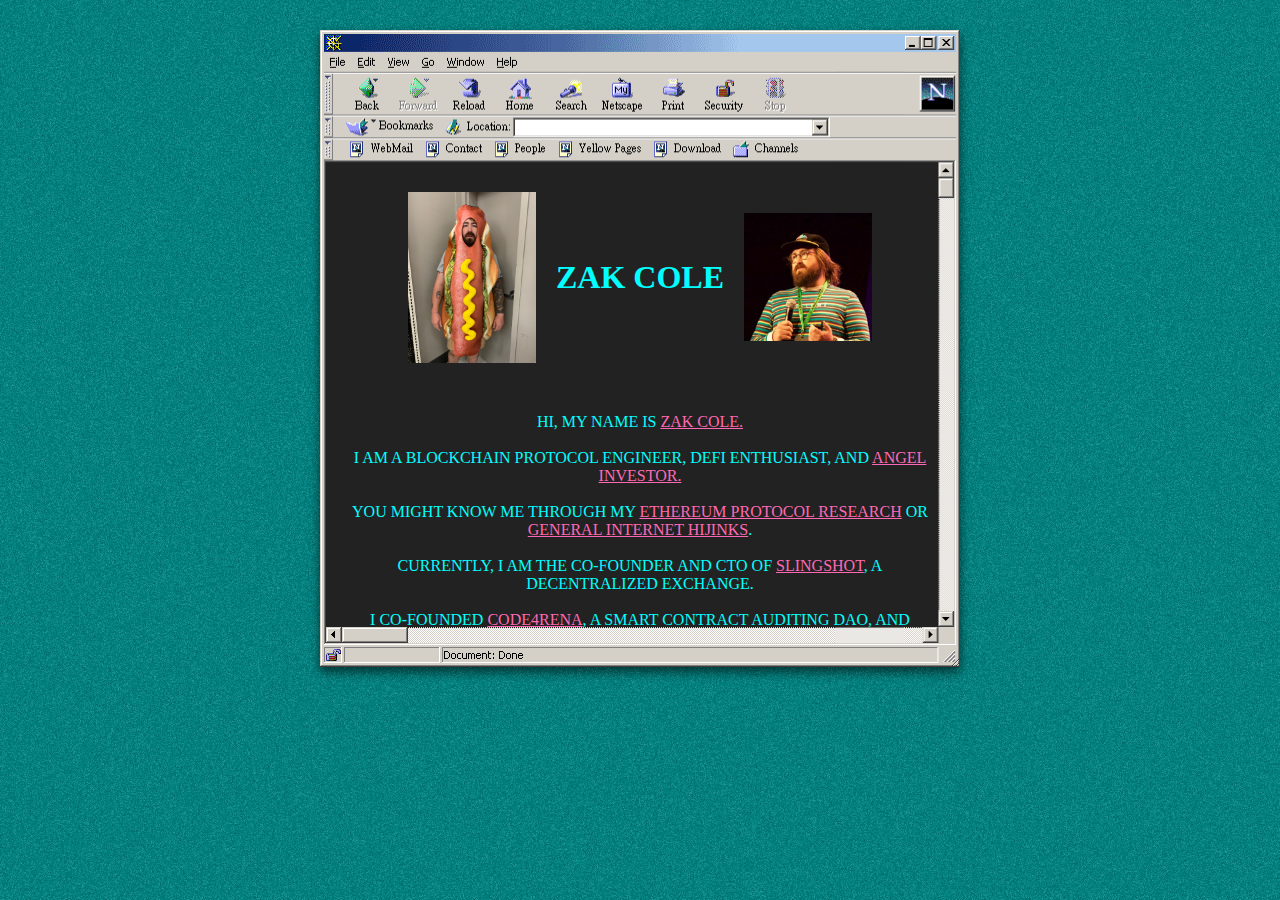
<file: index.html>
<!DOCTYPE html>
<html>

<head>
    <!-- Global site tag (gtag.js) - Google Analytics -->
    <script async src="https://www.googletagmanager.com/gtag/js?id=G-0EN2LHJ42X"></script>
    <script>
        window.dataLayer = window.dataLayer || [];

        function gtag() {
            dataLayer.push(arguments);
        }
        gtag('js', new Date());
        gtag('config', 'G-0EN2LHJ42X');
    </script>

    <meta charset="utf-8">
    <title>Yeah</title>

    <link rel="stylesheet" href="styles.css">
    <link rel="shortcut icon" type="image/jpg" href="favicon.png" />
    <meta charset="utf-8" />
    <meta name="viewport" content="width=device-width, initial-scale=1.0">

</head>

<div class="container browser-frame center">
    <div id="window"></div>
    <main class="content">
        <div class="the-internet">
            <img src="me-as-fun-hotdog.jpeg" alt="fun!">
            <h1>Zak Cole</h1>
            <img src="me-as-professional.jpg" alt="fun!">
        </div>
        <p>
            Hi, my name is <a target="_blank" href="https://scfab.github.io/2019/cole.html">Zak Cole.</a><br>
            <br> I am a blockchain protocol engineer, DeFi enthusiast, and <a target="_blank" href="/portfolio.html">angel investor.</a><br>
            <br> You might know me through my <a target="_blank" href="https://scholar.google.com/citations?user=GUDdAy8AAAAJ&hl=en&oi=ao">Ethereum protocol research</a> or
            <a target="_blank" href="https://thenextweb.com/hardfork/2019/04/11/chrome-browser-cryptocurrency-blockchain-governance-assplay/">general Internet hijinks</a>.
            <br>
            <br>Currently, I am the co-founder and CTO of <a target="_blank" href="https://slingshot.finance">Slingshot</a>, a decentralized exchange.<br>
            <br>I co-founded <a target="_blank" href="https://code4rena.com/">Code4rena</a>, a smart contract auditing DAO, and contribute to <a target="_blank" href="https://canto.io/">Canto</a>, a DeFi specific blockchain ecosystem.<br>
            <br>Previously, I founded a company called <a target="_blank" href="https://eng.ambcrypto.com/ethereum-is-money-asserts-whiteblocks-zak-cole/">Whiteblock</a>, which specialized in blockchain protocol testing, research, and development.<br>
            <br>I also worked at Google and founded the Testing Working Group at the <a target="_blank" href="https://cointelegraph.com/news/eea-partners-with-whiteblock-to-offer-new-testnet-with-controlled-environment">Ethereum Enterprise Alliance.</a><br>
            <br>I serve as advisor to several blockchain related companies, like <a target="_blank" href="https://cryptex.finance/">Cryptex</a>, <a target="_blank" href="https://defipulse.com">DeFi Pulse</a> and the <a target="_blank" href="https://syscoin.org/">Syscoin Foundation</a>.<br>
            <br>
            <br> If you don't know me, then get to know me by exploring the links in the table below.
        </p>
        <table>
            <tr>
                <td>Twitter:</td>
                <td><a target="_blank" href="https://twitter.com/0xzak">@0xzak</a></td>
            </tr>
            <tr>
                <td>Email:</td>
                <td><a href="mailto:zcole@linux.com.com">zcole@linux.com</a></td>
            </tr>
            <tr>
                <td>ENS Address:</td>
                <td>zakcole.eth</td>
            </tr>
            <tr>
                <td>GitHub:</td>
                <td><a target="_blank" href="https://github.com/zscole">@zscole</a></td>
            </tr>
            <tr>
                <td>Medium:</td>
                <td><a target="_blank" href="https://medium.com/@zscole">@zscole</a></td>
            </tr>


        </table>

        <br> If you already know me and would like to reference or review some news articles that feature my opinions or work, the table below contains links to some relevant media.<br>
        <table>
            <tr>

                <td><a target="_blank" href="https://www.youtube.com/watch?v=vba3Fdx1960&ab_channel=BanklessShows">Bankless: What's going on with Canto?
                </a></td>

            </tr>
            <tr>

                <tr>

                    <td><a target="_blank" href="https://thenextweb.com/news/eos-blockchain-benchmark">Research: EOS is not a blockchain, it’s a glorified cloud computing service
                </a></td>
                </tr>
                <tr>
                    <td><a href="https://www.coindesk.com/tech/2021/09/17/3m-was-stolen-but-the-real-steal-is-these-kia-sedonas-say-anonymous-developers/">$3M Was Stolen, but the Real Steal Is These Kia Sedonas, Say Anonymous Developers
                </a></td>
                </tr>
                <tr>
                    <td><a target="_blank" href="https://blockworks.co/news/what-it-takes-to-halt-a-decentralized-blockchain-like-binance">What It Takes to Halt a ‘Decentralized’ Blockchain Like Binance

                </a></td>
                </tr>
                <tr>
                    <td><a target="_blank" href="https://decrypt.co/105173/like-an-esport-how-opensea-secured-its-code-with-code4renas-audit-contest">‘Like an Esport’: How OpenSea Secured Its Code With Code4rena’s Audit Contest
                </a></td>
                </tr>


        </table>
        <p>
        </p>
    </main>

</div>

</html>
</file>
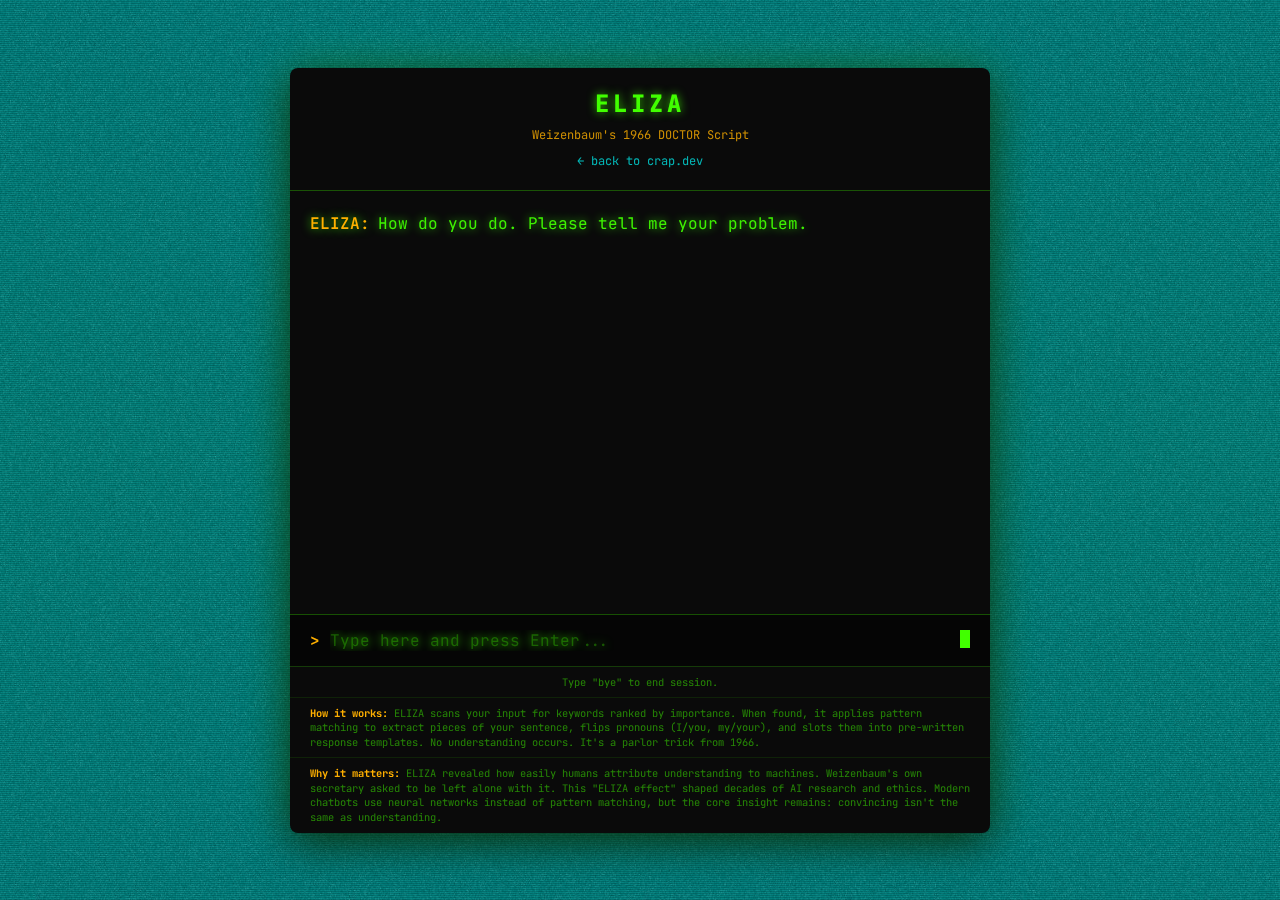
<file: eliza.html>
<!DOCTYPE html>
<html lang="en">
<head>
    <meta charset="utf-8">
    <title>ELIZA - Weizenbaum's 1966 Chatbot</title>
    <meta name="description" content="ELIZA: The original 1966 chatbot by Joseph Weizenbaum. A recreation of the DOCTOR script that simulates Rogerian psychotherapy.">
    <meta name="viewport" content="width=device-width, initial-scale=1.0">
    <meta name="robots" content="index, follow">

    <link rel="preconnect" href="https://fonts.googleapis.com">
    <link rel="preconnect" href="https://fonts.gstatic.com" crossorigin>
    <link href="https://fonts.googleapis.com/css2?family=JetBrains+Mono:wght@400;600;800&display=swap" rel="stylesheet">
    <link rel="shortcut icon" type="image/jpg" href="favicon.png" />

    <style>
        :root {
            --phosphor-green: #41FF00;
            --phosphor-amber: #FFB000;
            --terminal-bg: #0a0a0a;
            --terminal-dim: #1a1a1a;
            --glow-intensity: 0 0 10px rgba(65, 255, 0, 0.8);
            --font-mono: 'JetBrains Mono', 'Courier New', monospace;
        }

        * {
            margin: 0;
            padding: 0;
            box-sizing: border-box;
        }

        html, body {
            width: 100%;
            height: 100%;
            overflow: hidden;
            font-family: var(--font-mono);
            background: #000;
            color: var(--phosphor-green);
        }

        body {
            background-image: url('background.jpeg');
            background-size: cover;
            background-position: center;
            display: flex;
            align-items: center;
            justify-content: center;
        }

        body::before {
            content: "";
            position: fixed;
            top: 0;
            left: 0;
            width: 100%;
            height: 100%;
            background: repeating-linear-gradient(
                0deg,
                rgba(0, 0, 0, 0.15),
                rgba(0, 0, 0, 0.15) 1px,
                transparent 1px,
                transparent 2px
            );
            pointer-events: none;
            z-index: 1;
        }

        .scan-line {
            position: fixed;
            top: 0;
            left: 0;
            width: 100%;
            height: 100%;
            background: linear-gradient(
                to bottom,
                transparent 0%,
                rgba(65, 255, 0, 0.03) 50%,
                transparent 100%
            );
            animation: scan 8s linear infinite;
            pointer-events: none;
            z-index: 2;
            opacity: 0.5;
        }

        @keyframes scan {
            0% { transform: translateY(-100%); }
            100% { transform: translateY(100%); }
        }

        .container {
            background: var(--terminal-bg);
            width: 700px;
            max-width: 95vw;
            height: 85vh;
            max-height: 800px;
            border-radius: 8px;
            display: flex;
            flex-direction: column;
            box-shadow:
                0 0 50px rgba(65, 255, 0, 0.2),
                0 10px 40px rgba(0, 0, 0, 0.8);
            z-index: 10;
            overflow: hidden;
        }

        .header {
            padding: 20px;
            border-bottom: 1px solid rgba(65, 255, 0, 0.3);
            text-align: center;
            flex-shrink: 0;
        }

        .title {
            font-size: 1.5rem;
            font-weight: 800;
            color: var(--phosphor-green);
            text-shadow: var(--glow-intensity);
            margin-bottom: 8px;
            letter-spacing: 4px;
        }

        .subtitle {
            font-size: 0.75rem;
            color: var(--phosphor-amber);
            opacity: 0.8;
        }

        .back-link {
            display: inline-block;
            margin-top: 10px;
            font-size: 0.75rem;
            color: #00ffff;
            text-decoration: none;
            opacity: 0.7;
            transition: opacity 0.2s;
        }

        .back-link:hover {
            opacity: 1;
            text-decoration: underline;
        }

        #chat-log {
            flex: 1;
            overflow-y: auto;
            padding: 20px;
            display: flex;
            flex-direction: column;
            gap: 12px;
            scrollbar-width: thin;
            scrollbar-color: var(--phosphor-green) var(--terminal-dim);
        }

        #chat-log::-webkit-scrollbar {
            width: 8px;
        }

        #chat-log::-webkit-scrollbar-track {
            background: var(--terminal-dim);
        }

        #chat-log::-webkit-scrollbar-thumb {
            background: var(--phosphor-green);
            border-radius: 4px;
        }

        .message {
            line-height: 1.6;
            text-shadow: var(--glow-intensity);
        }

        .message .label {
            font-weight: 600;
            margin-right: 8px;
        }

        .message.eliza .label {
            color: var(--phosphor-amber);
        }

        .message.user .label {
            color: var(--phosphor-green);
        }

        .message .content {
            color: var(--phosphor-green);
        }

        .message.eliza .content {
            opacity: 0.95;
        }

        #chat-form {
            display: flex;
            padding: 15px 20px;
            border-top: 1px solid rgba(65, 255, 0, 0.3);
            background: rgba(0, 0, 0, 0.5);
            flex-shrink: 0;
        }

        .prompt {
            color: var(--phosphor-amber);
            font-weight: 600;
            margin-right: 10px;
            flex-shrink: 0;
        }

        #chat-input {
            flex: 1;
            background: transparent;
            border: none;
            color: var(--phosphor-green);
            font-family: var(--font-mono);
            font-size: 1rem;
            outline: none;
            text-shadow: var(--glow-intensity);
        }

        #chat-input::placeholder {
            color: rgba(65, 255, 0, 0.3);
        }

        #chat-input:disabled {
            opacity: 0.5;
        }

        .cursor {
            display: inline-block;
            width: 10px;
            height: 18px;
            background: var(--phosphor-green);
            animation: blink 1s step-end infinite;
            vertical-align: text-bottom;
            margin-left: 2px;
            flex-shrink: 0;
        }

        @keyframes blink {
            0%, 50% { opacity: 1; }
            51%, 100% { opacity: 0; }
        }

        .info {
            padding: 8px 20px;
            border-top: 1px solid rgba(65, 255, 0, 0.2);
            font-size: 0.65rem;
            color: rgba(65, 255, 0, 0.5);
            text-align: center;
            flex-shrink: 0;
        }

        .algorithm {
            padding: 8px 20px;
            font-size: 0.65rem;
            color: rgba(65, 255, 0, 0.5);
            line-height: 1.4;
            border-top: 1px solid rgba(65, 255, 0, 0.1);
            flex-shrink: 0;
        }

        .algorithm strong {
            color: var(--phosphor-amber);
        }

        @media (max-width: 600px) {
            .container {
                width: 100%;
                height: 100vh;
                max-height: none;
                border-radius: 0;
            }

            .header {
                padding: 15px;
            }

            .title {
                font-size: 1.2rem;
                letter-spacing: 2px;
            }

            #chat-log {
                padding: 15px;
            }

            #chat-form {
                padding: 12px 15px;
            }

            .scan-line {
                display: none;
            }
        }

        @media (prefers-reduced-motion: reduce) {
            .scan-line {
                display: none;
            }

            .cursor {
                animation: none;
                opacity: 1;
            }
        }
    </style>
</head>
<body>
    <div class="scan-line"></div>

    <div class="container">
        <div class="header">
            <div class="title">ELIZA</div>
            <div class="subtitle">Weizenbaum's 1966 DOCTOR Script</div>
            <a href="/" class="back-link">&larr; back to crap.dev</a>
        </div>

        <div id="chat-log"></div>

        <form id="chat-form" autocomplete="off">
            <span class="prompt">&gt;</span>
            <input type="text" id="chat-input" placeholder="Type here and press Enter..." autofocus>
            <span class="cursor"></span>
        </form>

        <div class="info">
            Type "bye" to end session.
        </div>

        <div class="algorithm">
            <strong>How it works:</strong> ELIZA scans your input for keywords ranked by importance. When found, it applies pattern matching to extract pieces of your sentence, flips pronouns (I/you, my/your), and slots them into pre-written response templates. No understanding occurs. It's a parlor trick from 1966.
        </div>

        <div class="algorithm">
            <strong>Why it matters:</strong> ELIZA revealed how easily humans attribute understanding to machines. Weizenbaum's own secretary asked to be left alone with it. This "ELIZA effect" shaped decades of AI research and ethics. Modern chatbots use neural networks instead of pattern matching, but the core insight remains: convincing isn't the same as understanding.
        </div>
    </div>

    <script src="eliza.js"></script>
</body>
</html>
</file>
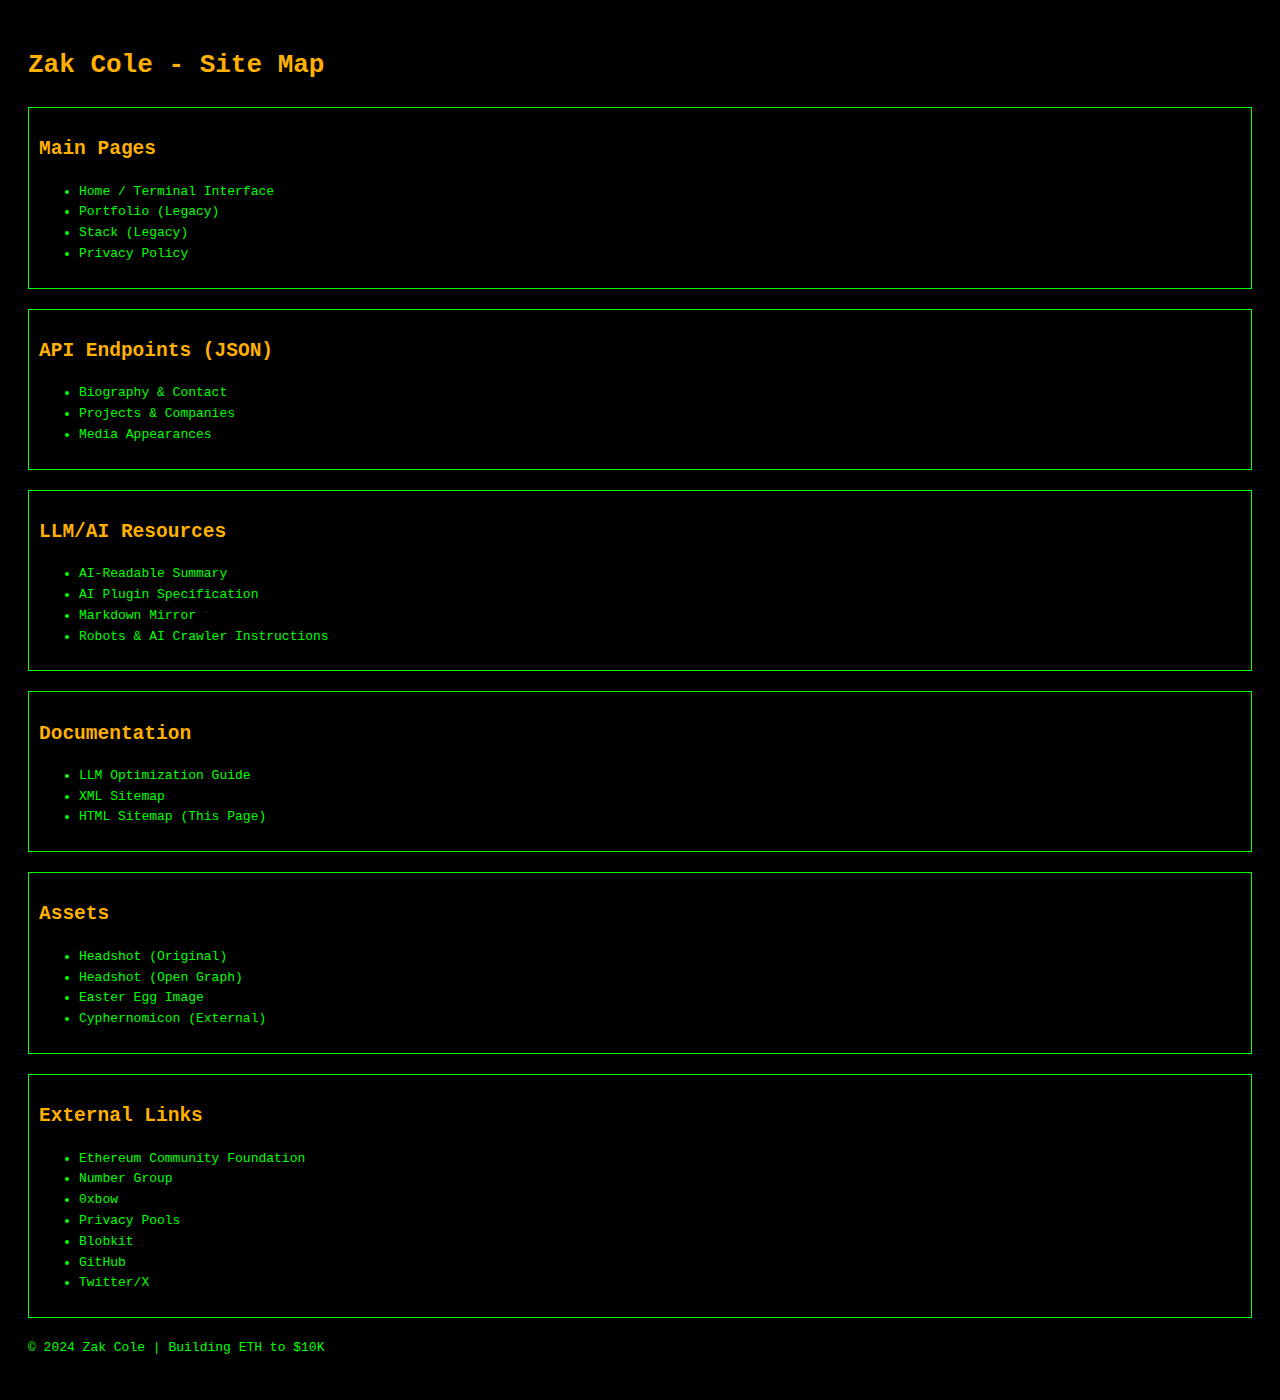
<file: sitemap.html>
<!DOCTYPE html>
<html lang="en">
<head>
    <meta charset="UTF-8">
    <meta name="viewport" content="width=device-width, initial-scale=1.0">
    <title>Sitemap - Zak Cole</title>
    <meta name="description" content="Complete sitemap and API endpoints for Zak Cole's personal website">
    <style>
        body {
            font-family: monospace;
            background: #000;
            color: #00ff00;
            padding: 20px;
            line-height: 1.6;
        }
        a {
            color: #00ff00;
            text-decoration: none;
        }
        a:hover {
            text-decoration: underline;
        }
        h1, h2 {
            color: #ffb000;
        }
        .section {
            margin: 20px 0;
            padding: 10px;
            border: 1px solid #00ff00;
        }
    </style>
</head>
<body>
    <h1>Zak Cole - Site Map</h1>
    
    <div class="section">
        <h2>Main Pages</h2>
        <ul>
            <li><a href="/">Home / Terminal Interface</a></li>
            <li><a href="/portfolio.html">Portfolio (Legacy)</a></li>
            <li><a href="/stack.html">Stack (Legacy)</a></li>
            <li><a href="/privacy.html">Privacy Policy</a></li>
        </ul>
    </div>

    <div class="section">
        <h2>API Endpoints (JSON)</h2>
        <ul>
            <li><a href="/api/bio.json">Biography & Contact</a></li>
            <li><a href="/api/projects.json">Projects & Companies</a></li>
            <li><a href="/api/media.json">Media Appearances</a></li>
        </ul>
    </div>

    <div class="section">
        <h2>LLM/AI Resources</h2>
        <ul>
            <li><a href="/llm.txt">AI-Readable Summary</a></li>
            <li><a href="/.well-known/ai-plugin.json">AI Plugin Specification</a></li>
            <li><a href="/README.md">Markdown Mirror</a></li>
            <li><a href="/robots.txt">Robots & AI Crawler Instructions</a></li>
        </ul>
    </div>

    <div class="section">
        <h2>Documentation</h2>
        <ul>
            <li><a href="/llm-optimization.md">LLM Optimization Guide</a></li>
            <li><a href="/sitemap.xml">XML Sitemap</a></li>
            <li><a href="/sitemap.html">HTML Sitemap (This Page)</a></li>
        </ul>
    </div>

    <div class="section">
        <h2>Assets</h2>
        <ul>
            <li><a href="/headshot.jpeg">Headshot (Original)</a></li>
            <li><a href="/headshot-og-1200x630.jpeg">Headshot (Open Graph)</a></li>
            <li><a href="/me-as-fun-hotdog.jpeg">Easter Egg Image</a></li>
            <li><a href="/cyphernomicon.txt">Cyphernomicon (External)</a></li>
        </ul>
    </div>

    <div class="section">
        <h2>External Links</h2>
        <ul>
            <li><a href="https://ethcf.org" target="_blank">Ethereum Community Foundation</a></li>
            <li><a href="https://numbergroup.xyz" target="_blank">Number Group</a></li>
            <li><a href="https://0xbow.io" target="_blank">0xbow</a></li>
            <li><a href="https://privacypools.com" target="_blank">Privacy Pools</a></li>
            <li><a href="https://blobkit.org" target="_blank">Blobkit</a></li>
            <li><a href="https://github.com/zscole" target="_blank">GitHub</a></li>
            <li><a href="https://twitter.com/0xzak" target="_blank">Twitter/X</a></li>
        </ul>
    </div>

    <footer>
        <p>© 2024 Zak Cole | Building ETH to $10K</p>
    </footer>
</body>
</html>
</file>
<file: styles.css>
html,
body {
    margin: 0;
    width: 100%;
    height: 100%;
    overflow: hidden;
}

body {
    background-image: url('background.jpeg');
}

p {
    text-align: center;
    margin: 30px;
}

.container {
    background: #222;
    position: relative;
    resize: both;
    overflow: auto;
    width: 50%;
    height: 50%;
}

.browser-frame {
    position: relative;
    padding: 132px 0 55px 0;
    overflow: hidden;
    box-shadow: 0 5px 10px rgba(0, 0, 0, .6);
    border-image-slice: 171 57 57 515 fill;
}

.browser-frame::before {
    content: "";
    position: absolute;
    top: 0;
    left: 0;
    right: 0;
    bottom: 0;
    border-image: url('netscape.png');
    border-image-slice: 171 57 57 515 fill;
    border-image-width: 170px 56px 57px 515px;
    border-image-outset: 0px 0px 0px 0px;
    border-image-repeat: repeat repeat;
    pointer-events: none;
}

.center {
    position: absolute;
    top: 30px;
    left: 50%;
    transform: translate(-50%, 0);
}

.window {
    position: absolute;
    width: 0px;
    height: 0px;
    right: 0;
    bottom: 0;
    top: auto !important;
    left: auto !important;
    margin-top: -22px;
    margin-left: -22px;
    width: 20px;
    height: 20px;
    cursor: nw-resize !important;
}

.the-internet {
    display: flex;
    align-items: center;
    justify-content: center;
}

main {
    padding: 10px 0;
    background: #222;
    text-align: center;
    color: aqua;
    height: 100%;
    overflow: auto;
    text-transform: uppercase;
}

h1 {
    margin: 0;
}

img {
    width: 20%;
    height: auto;
    margin: 20px;
}

table,
td {
    margin: 20px auto;
    border: outset 1px limegreen;
    color: hotpink;
    padding: 10px 10px;
    padding-right: 10px;
}

td {
    padding: 10px 10px !important;
}

a {
    color: hotpink;
}

#drag-handle {
    position: absolute;
    top: 0;
    left: 0;
    right: 0;
    height: 85px;
}

/* Media queries for mobile responsiveness */
@media screen and (max-width: 767px) {
    .container {
        width: 100%;
        height: 80%;
    }

    .center {
        top: 15px;
    }

    img {
        width: 50%;
    }

    table,
    td {
        font-size: 14px;
    }
}
</file>
